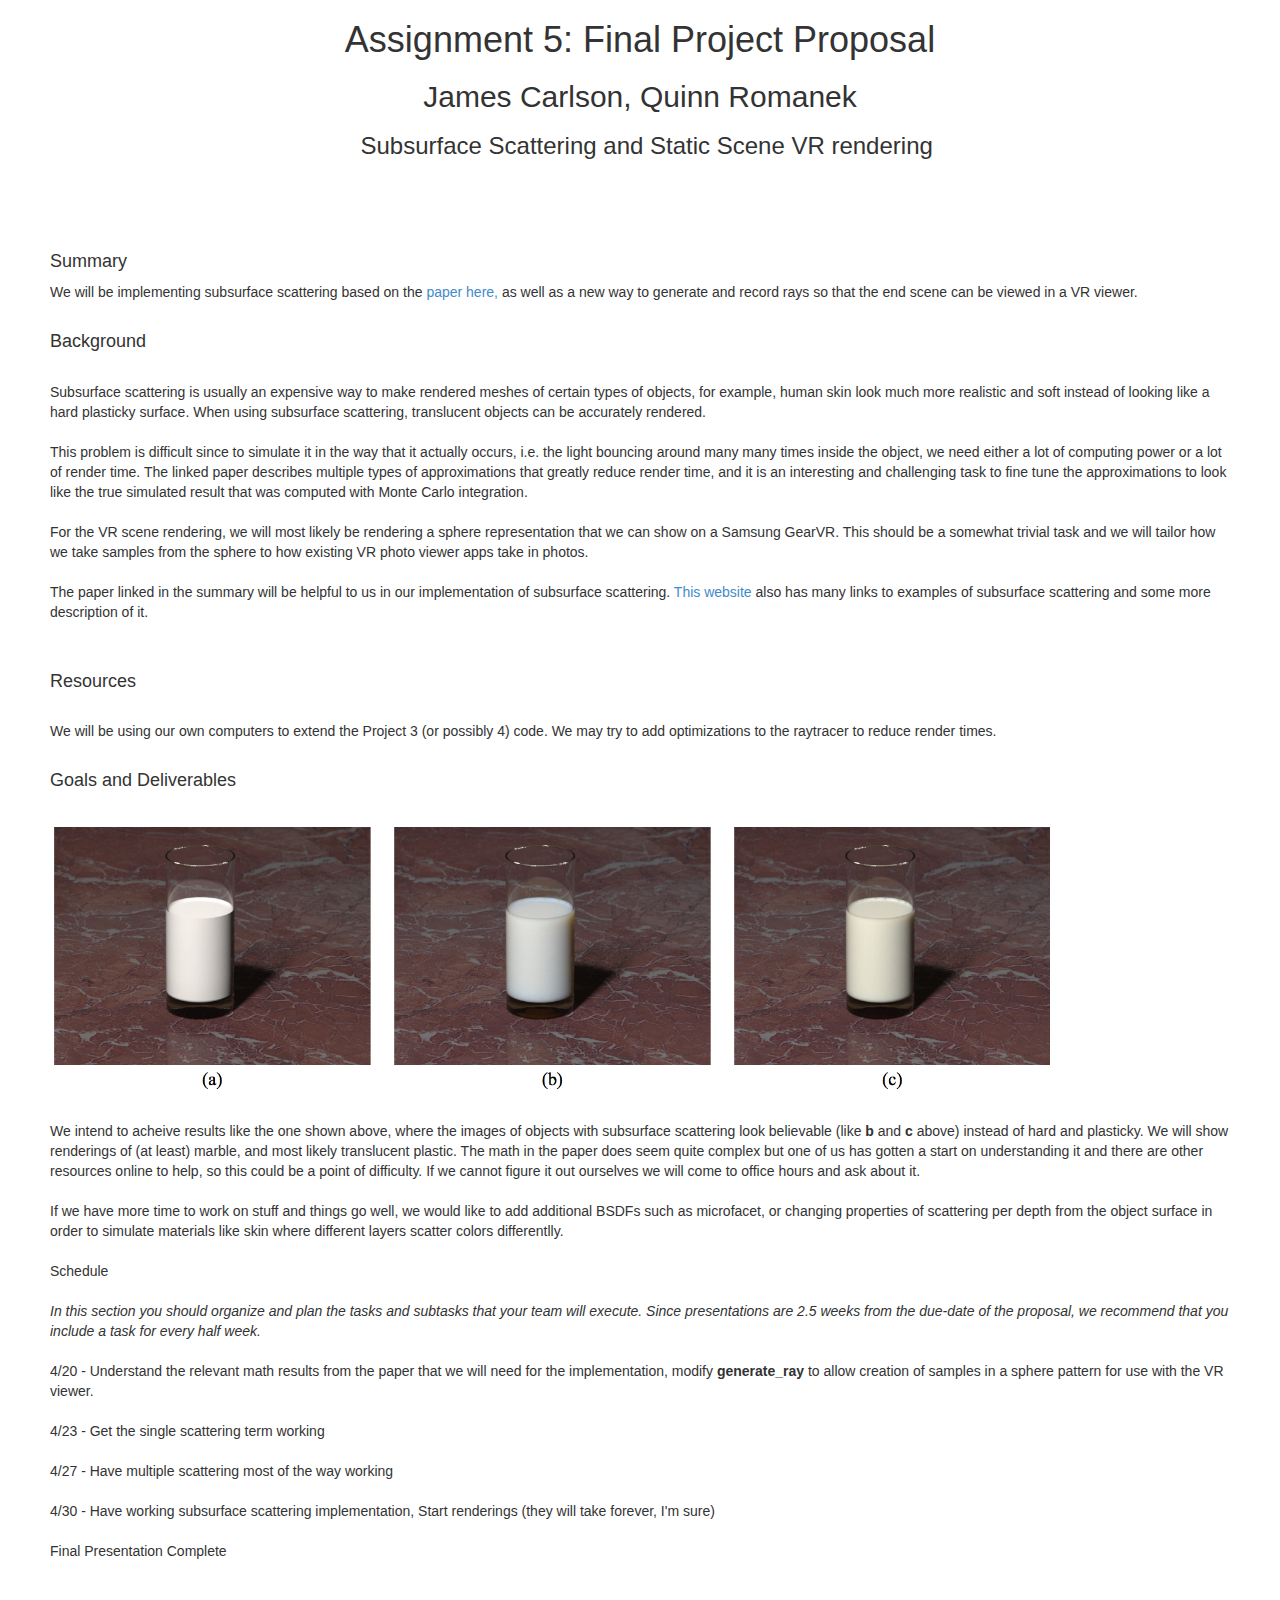
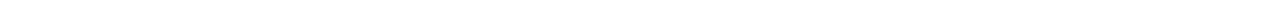
<file: index.html>
<!DOCTYPE HTML PUBLIC "-//W3C//DTD HTML 4.01 Transitional//EN">
<html xmlns="http://www.w3.org/1999/xhtml" xml:lang="en" lang="en"><head>


<style>
div.padded {
padding-top: 0px;
padding-right: 50px;
padding-bottom: 0.25in;
padding-left: 50px;
}
</style><title>James Carlson | CS 184 :) </title>

<meta http-equiv="content-type" content="text/html; charset=utf-8"/>
<meta property="og:image" content="http://www.stellardiscoveries.com/wp-content/uploads/2012/08/Extraordinary-Desserts-1.jpg"/>
<meta property="og:title" content="Morgan has invited you to dine at Extraordinary Desserts on Monday, July 4 at 9 PM." />
<meta property="og:description" content="Click here to view reservation." />
<link rel="stylesheet" type="text/css" href="bootstrap.min.css"></head><body>
<h1 align="center">Assignment 5: Final Project Proposal<br>
</h1>
<h2 align="center">James Carlson, Quinn Romanek</h2>
<h3 style="text-align: center;">&nbsp; Subsurface Scattering and Static Scene VR rendering<br>
</h3>
<br>

<div class="padded">
<h2 align="center"><br>
</h2><span style="font-weight: bold;"><span style="font-weight: bold;"></span></span>
<h4>Summary</h4>
We will be implementing subsurface scattering based on the <a href="https://graphics.stanford.edu/papers/bssrdf/bssrdf.pdf">paper here, </a>as well as a new way to generate and record rays so that the end scene can be viewed in a VR viewer. <br>
<br>
<h4>
Background</h4>

<br>Subsurface scattering is usually an expensive way to make rendered
meshes of certain types of objects, for example, human skin look much
more realistic and soft instead of looking like a hard plasticky
surface. When using subsurface scattering, translucent objects can be
accurately rendered. <br>
<br>
This problem is difficult since to simulate it in the way that it
actually occurs, i.e. the light bouncing around many many times inside
the object, we need either a lot of computing power or a lot of render
time. The linked paper describes multiple types of approximations that
greatly reduce render time, and it is an interesting and challenging
task to fine tune the approximations to look like the true simulated
result that was computed with Monte Carlo integration.<br>
<br>
For the VR scene rendering, we will most likely be rendering a sphere
representation that we can show on a Samsung GearVR. This should be a
somewhat trivial task and we will tailor how we take samples from the
sphere to how existing VR photo viewer apps take in photos. <br>
<br>
The paper linked in the summary will be helpful to us in our implementation of subsurface scattering. <a href="http://graphics.ucsd.edu/%7Ehenrik/images/subsurf.html">This website</a> also has many links to examples of subsurface scattering and some more description of it. <br>
<br>
<br>
<h4>
Resources</h4>
<br>
We will be using our own computers to extend the Project 3 (or possibly
4) code. We may try to add optimizations to the raytracer to reduce
render times.<br>
<br>
<h4>
Goals and Deliverables</h4>
<br>
<img style="width: 1000px; height: 280px;" src="subsurface_scattering.png" alt=""><br>
<br>
We intend to acheive results like the one shown above, where the images
of objects with subsurface scattering look believable (like <span style="font-weight: bold;"><span style="font-weight: bold;">b </span></span>and <span style="font-weight: bold;">c</span>
above) instead of hard and plasticky. We will show renderings of (at
least) marble, and most likely translucent plastic. The math in the
paper does seem quite complex but one of us has gotten a start on
understanding it and there are other resources online to help, so this
could be a point of difficulty. If we cannot figure it out ourselves we
will come to office hours and ask about it. <br>
<br>
If we have more time to work on stuff and things go well, we would like
to add additional BSDFs such as microfacet, or changing properties of
scattering per depth from the object surface in order to simulate
materials like skin where different layers scatter colors differentlly.
<br>
<br>
Schedule<br>
<br><span style="font-style: italic;">
In this section you should organize and plan the tasks and subtasks
that your team will execute. Since presentations are 2.5 weeks from the
due-date of the proposal, we recommend that you include a task for
every half week.</span><br>
<br>
4/20 - Understand the relevant math results from the paper that we will need for the implementation, modify <span style="font-weight: bold;">generate_ray</span> to allow creation of samples in a sphere pattern for use with the VR viewer. <br>
<br>
4/23 - Get the single scattering term working<br>
<br>
4/27 - Have multiple scattering most of the way working<br>
<br>
4/30 - Have working subsurface scattering implementation, Start renderings (they will take forever, I'm sure)<br>
<br>
Final Presentation Complete<br>


</div><br>
<br>
</body></html>
</file>
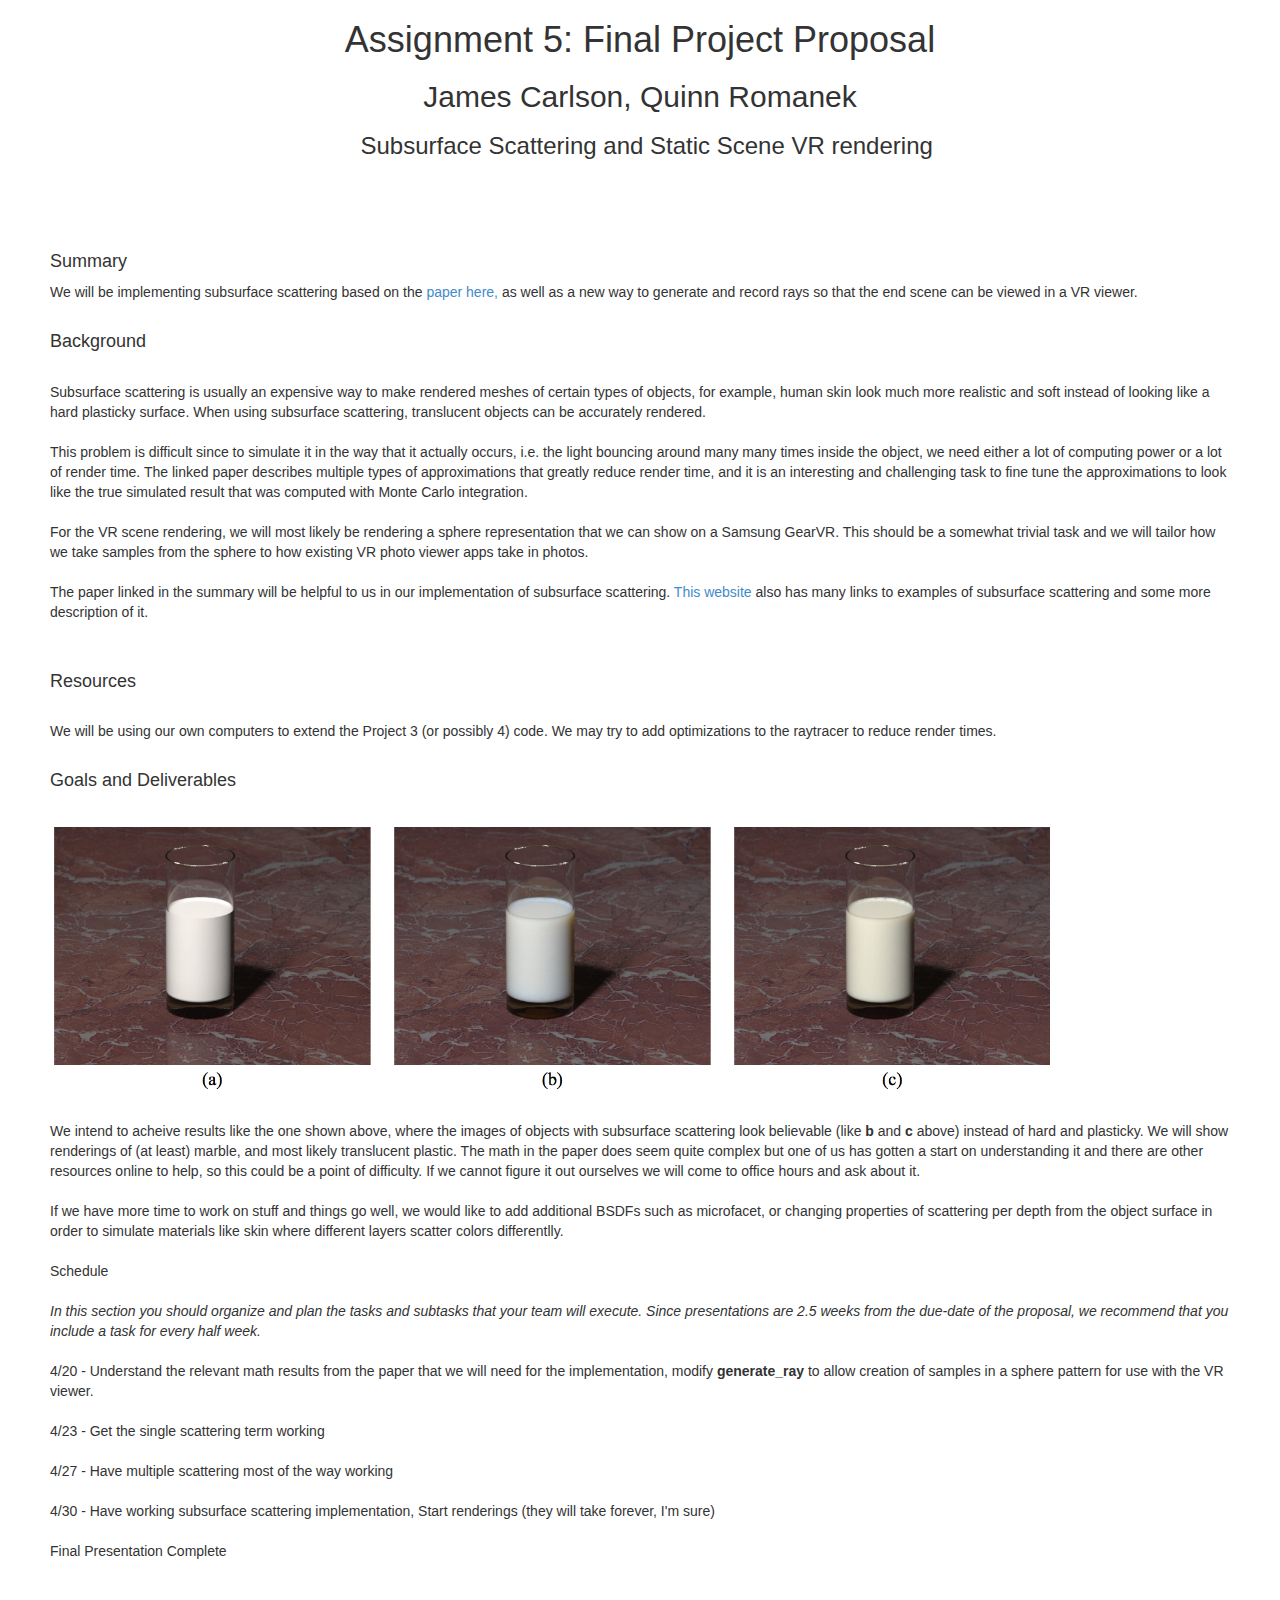
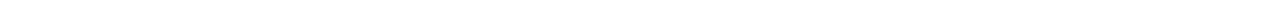
<file: cs184/index.html>
<!DOCTYPE HTML PUBLIC "-//W3C//DTD HTML 4.01 Transitional//EN">
<html xmlns="http://www.w3.org/1999/xhtml" xml:lang="en" lang="en"><head>


<style>
div.padded {
padding-top: 0px;
padding-right: 50px;
padding-bottom: 0.25in;
padding-left: 50px;
}
</style><title>James Carlson | CS 184</title>

<meta http-equiv="content-type" content="text/html; charset=utf-8">
<link rel="stylesheet" type="text/css" href="bootstrap.min.css"></head><body>
<h1 align="center">Assignment 5: Final Project Proposal<br>
</h1>
<h2 align="center">James Carlson, Quinn Romanek</h2>
<h3 style="text-align: center;">&nbsp; Subsurface Scattering and Static Scene VR rendering<br>
</h3>
<br>

<div class="padded">
<h2 align="center"><br>
</h2><span style="font-weight: bold;"><span style="font-weight: bold;"></span></span>
<h4>Summary</h4>
We will be implementing subsurface scattering based on the <a href="https://graphics.stanford.edu/papers/bssrdf/bssrdf.pdf">paper here, </a>as well as a new way to generate and record rays so that the end scene can be viewed in a VR viewer. <br>
<br>
<h4>
Background</h4>

<br>Subsurface scattering is usually an expensive way to make rendered
meshes of certain types of objects, for example, human skin look much
more realistic and soft instead of looking like a hard plasticky
surface. When using subsurface scattering, translucent objects can be
accurately rendered. <br>
<br>
This problem is difficult since to simulate it in the way that it
actually occurs, i.e. the light bouncing around many many times inside
the object, we need either a lot of computing power or a lot of render
time. The linked paper describes multiple types of approximations that
greatly reduce render time, and it is an interesting and challenging
task to fine tune the approximations to look like the true simulated
result that was computed with Monte Carlo integration.<br>
<br>
For the VR scene rendering, we will most likely be rendering a sphere
representation that we can show on a Samsung GearVR. This should be a
somewhat trivial task and we will tailor how we take samples from the
sphere to how existing VR photo viewer apps take in photos. <br>
<br>
The paper linked in the summary will be helpful to us in our implementation of subsurface scattering. <a href="http://graphics.ucsd.edu/%7Ehenrik/images/subsurf.html">This website</a> also has many links to examples of subsurface scattering and some more description of it. <br>
<br>
<br>
<h4>
Resources</h4>
<br>
We will be using our own computers to extend the Project 3 (or possibly
4) code. We may try to add optimizations to the raytracer to reduce
render times.<br>
<br>
<h4>
Goals and Deliverables</h4>
<br>
<img style="width: 1000px; height: 280px;" src="images/subsurface_scattering.png" alt=""><br>
<br>
We intend to acheive results like the one shown above, where the images
of objects with subsurface scattering look believable (like <span style="font-weight: bold;"><span style="font-weight: bold;">b </span></span>and <span style="font-weight: bold;">c</span>
above) instead of hard and plasticky. We will show renderings of (at
least) marble, and most likely translucent plastic. The math in the
paper does seem quite complex but one of us has gotten a start on
understanding it and there are other resources online to help, so this
could be a point of difficulty. If we cannot figure it out ourselves we
will come to office hours and ask about it. <br>
<br>
If we have more time to work on stuff and things go well, we would like
to add additional BSDFs such as microfacet, or changing properties of
scattering per depth from the object surface in order to simulate
materials like skin where different layers scatter colors differentlly.
<br>
<br>
Schedule<br>
<br><span style="font-style: italic;">
In this section you should organize and plan the tasks and subtasks
that your team will execute. Since presentations are 2.5 weeks from the
due-date of the proposal, we recommend that you include a task for
every half week.</span><br>
<br>
4/20 - Understand the relevant math results from the paper that we will need for the implementation, modify <span style="font-weight: bold;">generate_ray</span> to allow creation of samples in a sphere pattern for use with the VR viewer. <br>
<br>
4/23 - Get the single scattering term working<br>
<br>
4/27 - Have multiple scattering most of the way working<br>
<br>
4/30 - Have working subsurface scattering implementation, Start renderings (they will take forever, I'm sure)<br>
<br>
Final Presentation Complete<br>


</div><br>
<br>
</body></html>
</file>
